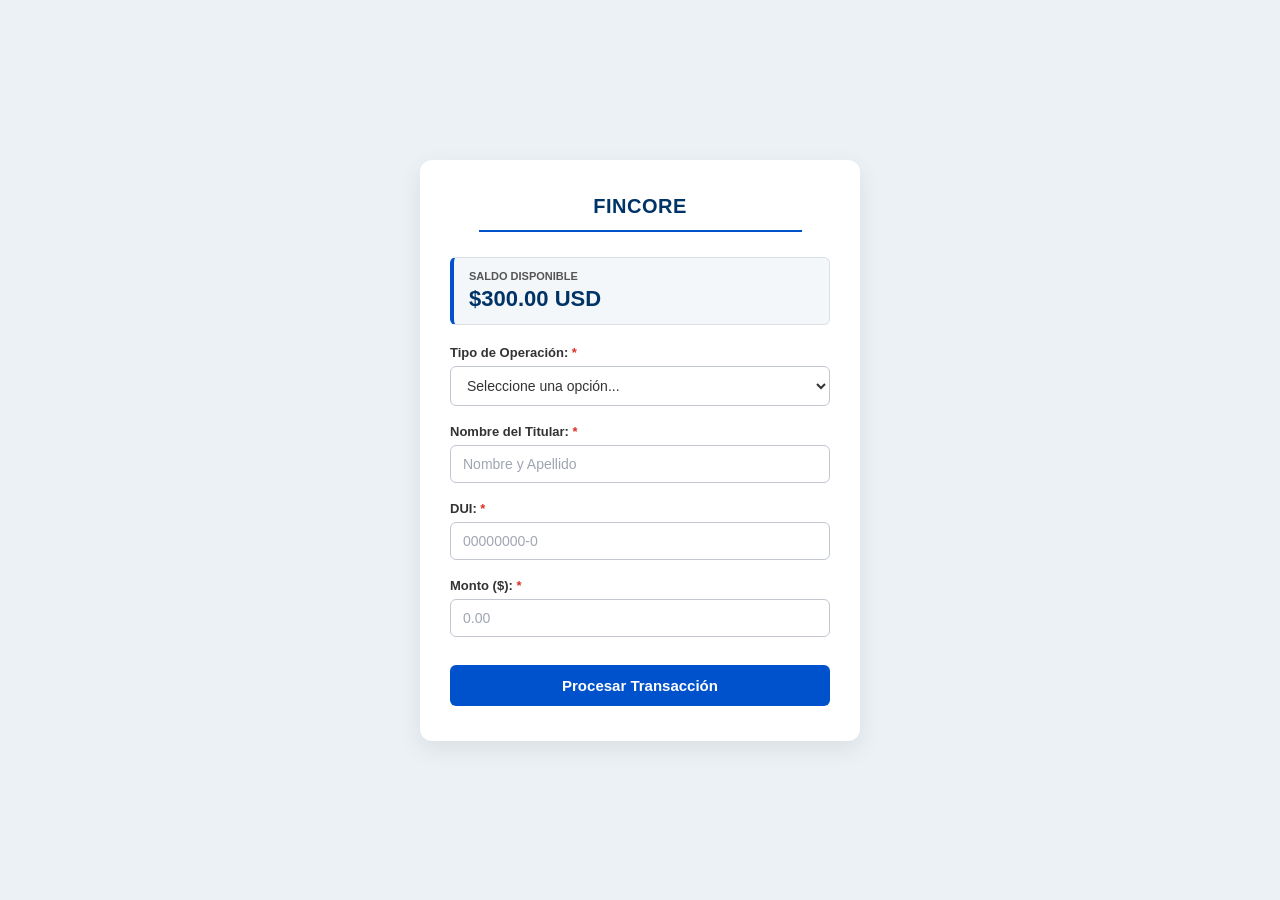
<file: src/main/java/com/sv/fincore/frontend validaciones.html>
<!DOCTYPE html>
<html lang="es">
<head>
    <meta charset="UTF-8">
    <meta name="viewport" content="width=device-width, initial-scale=1.0">
    <title>FINCORE - Módulo de Operaciones</title>
    <style>
        * {
            box-sizing: border-box;
            font-family: Arial, Helvetica, sans-serif;
        }

        body {
            background-color: #ebf1f5;
            margin: 0;
            padding: 0;
            display: flex;
            justify-content: center;
            align-items: center;
            min-height: 100vh;
        }

        .card {
            background-color: #ffffff;
            width: 100%;
            max-width: 440px;
            padding: 35px 30px;
            border-radius: 12px;
            box-shadow: 0 8px 24px rgba(0, 0, 0, 0.08);
            margin: 20px;
        }

        .title {
            color: #003366;
            font-size: 20px;
            font-weight: bold;
            text-align: center;
            margin-top: 0;
            margin-bottom: 12px;
            letter-spacing: 0.5px;
            text-transform: uppercase;
        }

        .title-divider {
            height: 2px;
            background-color: #0052cc;
            width: 85%;
            margin: 0 auto 25px auto;
        }

        .saldo-box {
            background-color: #f4f7fa;
            border: 1px solid #dcdfe4;
            border-left: 4px solid #0052cc;
            padding: 12px 15px;
            border-radius: 6px;
            margin-bottom: 20px;
        }

        .saldo-box h3 {
            margin: 0;
            font-size: 11px;
            color: #555;
            text-transform: uppercase;
            font-weight: bold;
        }

        .saldo-box p {
            margin: 4px 0 0 0;
            font-size: 22px;
            font-weight: bold;
            color: #003366;
        }

        .form-group {
            margin-bottom: 18px;
        }

        label {
            display: block;
            font-size: 13px;
            font-weight: bold;
            color: #333333;
            margin-bottom: 6px;
        }

        label span {
            color: #d93025;
        }

        input, select {
            width: 100%;
            padding: 10px 12px;
            font-size: 14px;
            border: 1px solid #c2c7d0;
            border-radius: 6px;
            background-color: #ffffff;
            color: #333333;
            outline: none;
            transition: border-color 0.2s;
        }

        input::placeholder {
            color: #a0a5b1;
        }

        input:focus, select:focus {
            border-color: #0052cc;
        }

        .btn-submit {
            width: 100%;
            background-color: #0052cc;
            color: #ffffff;
            border: none;
            padding: 12px;
            font-size: 15px;
            font-weight: bold;
            border-radius: 6px;
            cursor: pointer;
            margin-top: 10px;
            transition: background-color 0.2s;
        }

        .btn-submit:hover {
            background-color: #003d99;
        }

        .btn-submit:disabled {
            background-color: #a5b7d6;
            cursor: not-allowed;
        }

        .alert-danger {
            background-color: #fce8e6;
            border: 1px solid #fad2cf;
            color: #d93025;
            padding: 12px;
            border-radius: 6px;
            font-size: 13px;
            font-weight: bold;
            text-align: center;
            margin-top: 15px;
            display: none;
        }

        .alert-success {
            background-color: #e6f4ea;
            border: 1px solid #ceead6;
            color: #137333;
            padding: 12px;
            border-radius: 6px;
            font-size: 13px;
            font-weight: bold;
            text-align: center;
            margin-top: 15px;
            display: none;
        }
    </style>
</head>
<body>

<div class="card">
    <div class="title">FINCORE</div>
    <div class="title-divider"></div>

    <div class="saldo-box">
        <h3>Saldo Disponible</h3>
        <p>$<span id="saldoTexto">300.00</span> USD</p>
    </div>

    <form id="bancoForm">
        <div class="form-group">
            <label>Tipo de Operación: <span>*</span></label>
            <select id="tipoOperacion" required>
                <option value="">Seleccione una opción...</option>
                <option value="RETIRO">Retiro</option>
                <option value="TRANSFERENCIA">Transferencia</option>
                <option value="DEPOSITO">Depósito</option>
            </select>
        </div>

        <div class="form-group">
            <label>Nombre del Titular: <span>*</span></label>
            <input type="text" id="nombre" placeholder="Nombre y Apellido" required>
        </div>

        <div class="form-group">
            <label>DUI: <span>*</span></label>
            <input type="text" id="dui" placeholder="00000000-0" maxlength="10" required>
        </div>

        <div class="form-group">
            <label>Monto ($): <span>*</span></label>
            <input type="number" id="monto" step="0.01" placeholder="0.00" required>
        </div>

        <button type="submit" id="btnProcesar" class="btn-submit">Procesar Transacción</button>
    </form>

    <div class="alert-danger" id="mensajeError"></div>
    <div class="alert-success" id="mensajeExito">
        ✓ Transacción realizada correctamente.
    </div>
</div>

<script>
    let saldoActual = 300.00;

    const tipoOperacion = document.getElementById('tipoOperacion');
    const nombre = document.getElementById('nombre');
    const dui = document.getElementById('dui');
    const monto = document.getElementById('monto');
    const mensajeError = document.getElementById('mensajeError');
    const mensajeExito = document.getElementById('mensajeExito');

    dui.addEventListener('input', (e) => {
        let val = e.target.value.replace(/\D/g, '');
        if (val.length > 8) {
            val = val.substring(0, 8) + '-' + val.substring(8, 9);
        }
        e.target.value = val;
    });

    document.getElementById('bancoForm').addEventListener('submit', (e) => {
        e.preventDefault();

        // Ocultar alertas previas
        mensajeError.style.display = 'none';
        mensajeExito.style.display = 'none';

        const valMonto = parseFloat(monto.value);
        const tipo = tipoOperacion.value;

        if (isNaN(valMonto) || valMonto <= 0) {
            mensajeError.innerText = " Ingrese un monto mayor a $0.00 USD.";
            mensajeError.style.display = 'block';
            return;
        }

        if ((tipo === 'RETIRO' || tipo === 'TRANSFERENCIA') && valMonto > saldoActual) {
            mensajeError.innerText = "FONDOS INSUFICIENTES";
            mensajeError.style.display = 'block';
            return; 
        }

        if (tipo === 'DEPOSITO') {
            saldoActual += valMonto;
        } else {
            saldoActual -= valMonto;
        }

        document.getElementById('saldoTexto').innerText = saldoActual.toFixed(2);

        mensajeExito.style.display = 'block';
        setTimeout(() => { mensajeExito.style.display = 'none'; }, 4000);

        document.getElementById('bancoForm').reset();
    });
</script>

</body>
</html>
</file>
